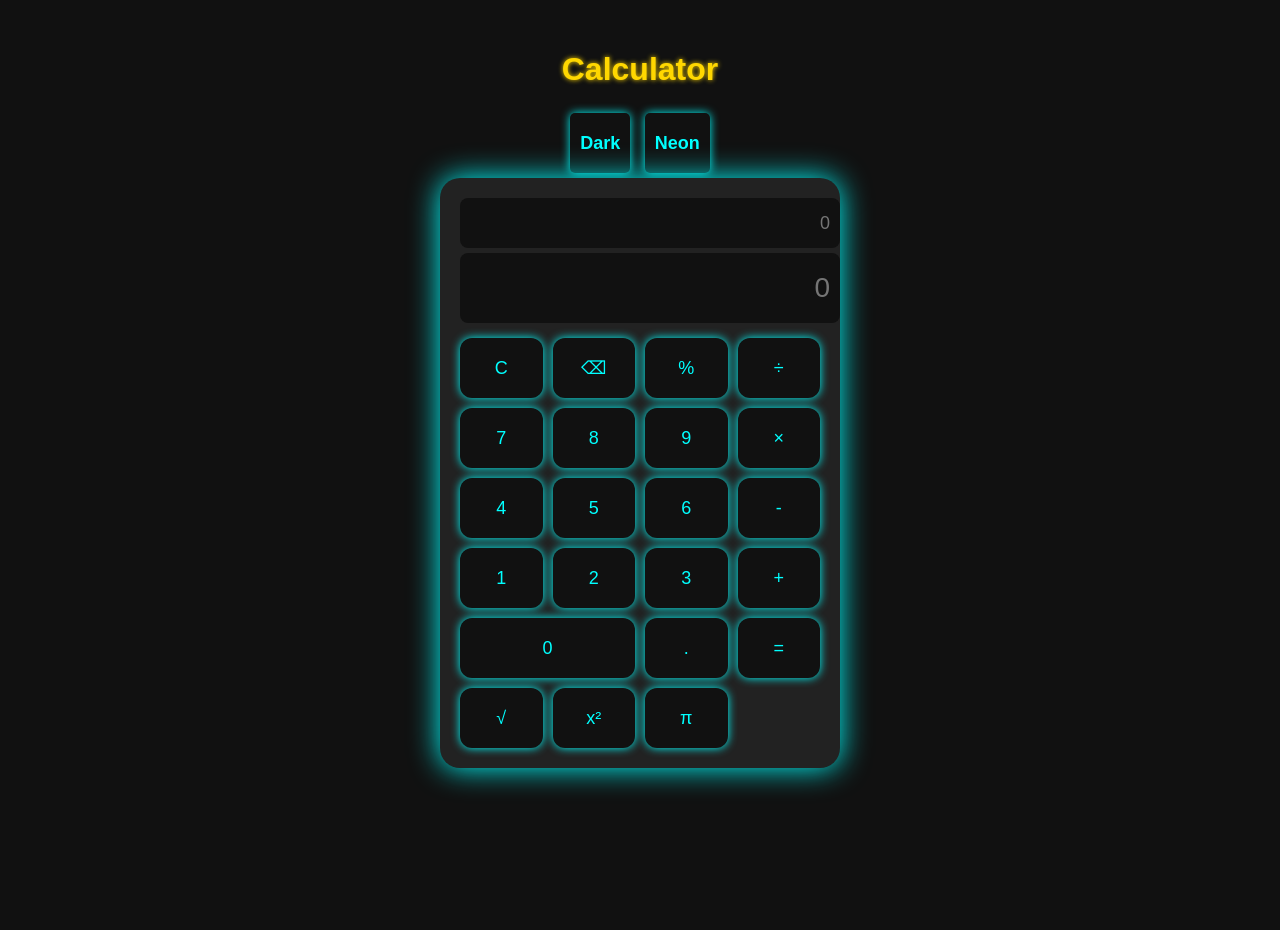
<file: CodeAlpha_Calculator /index.html>
<!DOCTYPE html>
<html lang="en">
<head>
<meta charset="UTF-8">
<meta name="viewport" content="width=device-width, initial-scale=1.0">
<title>Calculator</title>
<link rel="stylesheet" href="style.css">
</head>
<body>

<h1 class="title">Calculator</h1>

<div class="theme-switcher">
  <button onclick="setTheme('dark')">Dark</button>
  <button onclick="setTheme('neon')">Neon</button>
</div>

<div class="calculator" id="calculator">

    <input type="text" id="expression" placeholder="0" readonly>
    <input type="text" id="result" placeholder="0" readonly>

    <div class="buttons">
        <button onclick="clearResult()">C</button>
        <button onclick="deleteLast()">⌫</button>
        <button onclick="appendValue('%')">%</button>
        <button onclick="appendValue('/')">÷</button>

        <button onclick="appendValue('7')">7</button>
        <button onclick="appendValue('8')">8</button>
        <button onclick="appendValue('9')">9</button>
        <button onclick="appendValue('*')">×</button>

        <button onclick="appendValue('4')">4</button>
        <button onclick="appendValue('5')">5</button>
        <button onclick="appendValue('6')">6</button>
        <button onclick="appendValue('-')">-</button>

        <button onclick="appendValue('1')">1</button>
        <button onclick="appendValue('2')">2</button>
        <button onclick="appendValue('3')">3</button>
        <button onclick="appendValue('+')">+</button>

        <button onclick="appendValue('0')" class="zero">0</button>
        <button onclick="appendValue('.')">.</button>
        <button onclick="calculate()">=</button>

        <!-- Extra functions -->
        <button onclick="appendValue('Math.sqrt(')">√</button>
        <button onclick="appendValue('**2')">x²</button>
        <button onclick="appendValue('Math.PI')">π</button>
    </div>
</div>

<script src="script.js"></script>
</body>
</html>
</file>
<file: CodeAlpha_Calculator /style.css>
body{
    background:#111;
    font-family:'Segoe UI', Tahoma, sans-serif;
    display:flex;
    flex-direction:column;
    align-items:center;
    justify-content:flex-start;
    min-height:100vh;
    margin:0;
    padding-top:30px;
    transition:0.5s;
}

.title{
    font-family: Tahoma, Geneva, sans-serif; /* Tahoma font */
    color: gold; /* golden color */
    text-shadow: 0 0 5px gold;
    margin-bottom:20px;
    text-align: center;
}

.theme-switcher button{
    margin:5px;
    padding:5px 10px;
    border:none;
    border-radius:5px;
    cursor:pointer;
    font-weight:bold;
}

.calculator{
    background:#222;
    padding:20px;
    border-radius:20px;
    box-shadow:0 0 30px #0ff;
    transition:0.3s;
    max-width:360px;
    width:90%;
}

#expression{
    width:100%;
    height:40px;
    font-size:18px;
    margin-bottom:5px;
    text-align:right;
    padding:5px 10px;
    border-radius:8px;
    border:none;
    background:#111;
    color:#0ff;
}

#result{
    width:100%;
    height:60px;
    font-size:28px;
    margin-bottom:15px;
    text-align:right;
    padding:5px 10px;
    border-radius:8px;
    border:none;
    background:#111;
    color:#0ff;
    transition:0.2s;
}

.buttons{
    display:grid;
    grid-template-columns:repeat(4, 1fr);
    gap:10px;
}

button{
    height:60px;
    font-size:18px;
    border:none;
    border-radius:12px;
    background:#111;
    color:#0ff;
    cursor:pointer;
    transition:0.2s;
    box-shadow:0 0 10px #0ff;
}

button:hover{
    background:#0ff;
    color:#111;
    transform:scale(1.05);
    box-shadow:0 0 20px #0ff;
}

button:active{
    background:#0ff;
    color:#fff;
    transform:scale(0.95);
}

.zero{
    grid-column:span 2;
}

/* Neon theme */
body.neon{
    background:#000;
}
body.neon .calculator{
    box-shadow:0 0 40px #ff00ff;
}
body.neon #expression, body.neon #result{
    color:#ff00ff;
}
body.neon button{
    color:#ff00ff;
    box-shadow:0 0 10px #ff00ff;
}
body.neon button:hover{
    box-shadow:0 0 25px #ff00ff;
}

/* Mobile adjustments */
@media(max-width:400px){
    .buttons{
        grid-template-columns:repeat(4, 1fr);
    }
    button{
        height:50px;
        font-size:16px;
    }
    #expression{
        height:35px;
        font-size:16px;
    }
    #result{
        height:50px;
        font-size:22px;
    }
    }
</file>
